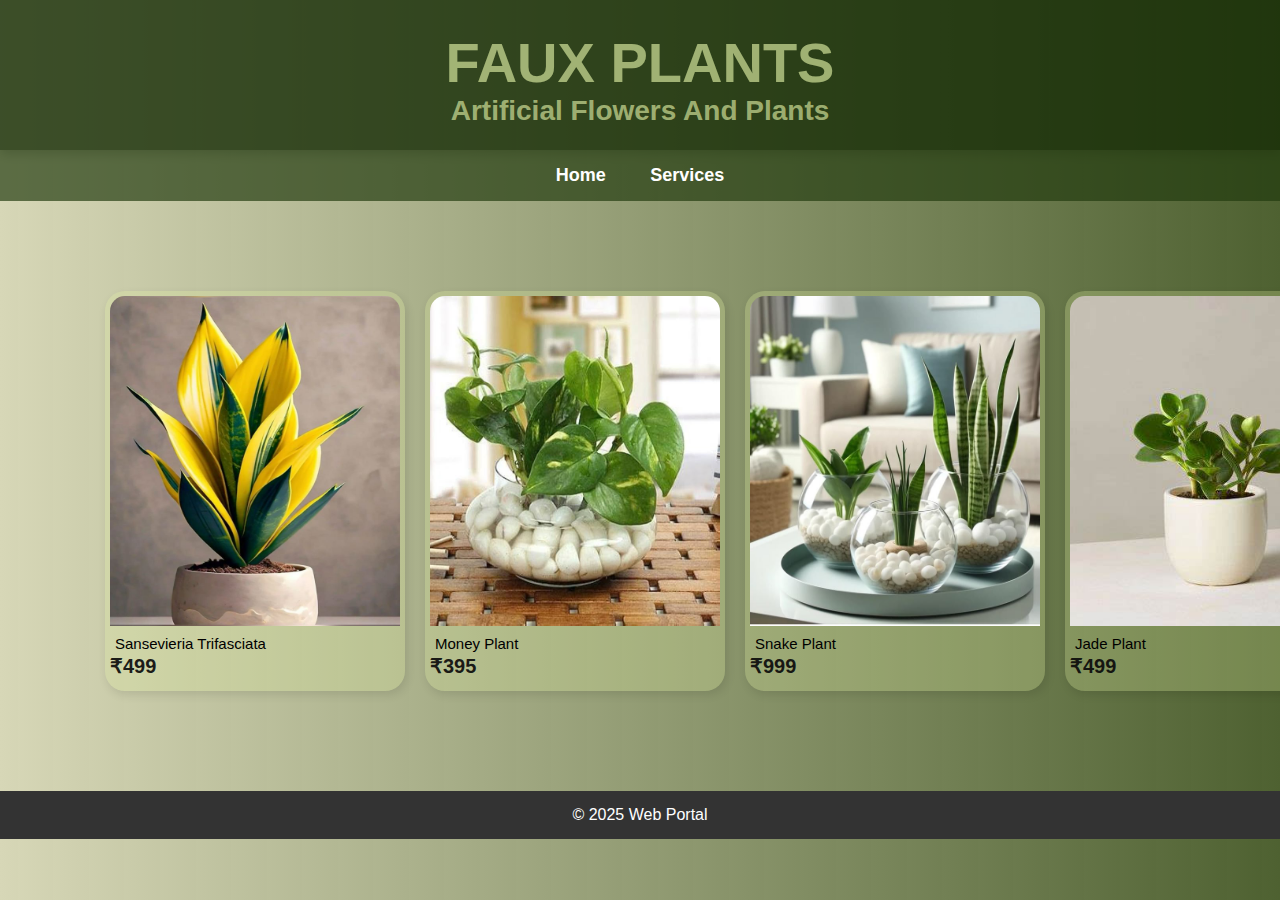
<file: index.html>
<!DOCTYPE html>
<html lang="en">

<head>
  <meta charset="UTF-8">
  <meta name="viewport" content="width=device-width, initial-scale=1.0">
  <title>My Web Portal</title>
  <link rel="stylesheet" href="styles.css">
  <style>

  </style
</head>

<body>
  <header>
    <div class="header_">
      <h1>FAUX PLANTS</h1>
      Artificial Flowers And Plants
    </div>
    <div class="nav">
      <div class="dropdown">
        <div class="dropdown-content">
          <a href="https://www.dunelm.com/">Home</a>
          <a href="./services.html">Services</a>
        </div>
      </div>


    </div>
  </header>
  <div class="container">

    <div class="box">
      <div class="Product_1">
        <img src="./xyz.jpg" alt="">
      </div>
      <a href="https://www.amazon.in/Himalayan-floriculture-nursery-Sansevieria-plant/dp/B09J2944FZ/ref=sr_1_12?adgrpid=1327112139974733&dib=eyJ2IjoiMSJ9.[base64].yrcsqPRARf2ZQwgxigD8rAiZlm6IAAsgFgB9lJDgLb8&dib_tag=se&hvadid=82944767791073&hvbmt=bb&hvdev=c&hvlocphy=155535&hvnetw=o&hvqmt=b&hvtargid=kwd-82945382616895%3Aloc-90&hydadcr=16511_1898672&keywords=snake+plant+live+without+pot&msclkid=f088d395e25f19167aa5b4217d5c8843&qid=1739890438&sr=8-12"
        class="test">Sansevieria Trifasciata</a>
      <div class="price">
        <span>&#8377</span>499
      </div>
    </div>


    <div class="box">
      <div class="Product_2">
        <img src="./money plant.jpg" alt="">
      </div>

      <a href="https://www.amazon.in/Ugaoo-Good-Money-Plant-Variegated/dp/B01IHUE6CW/ref=sr_1_1_sspa?adgrpid=1324913121231707&dib=eyJ2IjoiMSJ9.[base64].GCNI-sYL_oDXxqPR6Ambg7hV8ykRPqgtdCppk8NAWrU&dib_tag=se&hvadid=82807340870896&hvbmt=be&hvdev=c&hvlocphy=155535&hvnetw=o&hvqmt=e&hvtargid=kwd-82807956084091%3Aloc-90&hydadcr=24568_2369326&keywords=for%2Bmoney%2Bplant&msclkid=77c4d023681e1efdf70db797f2ecd474&qid=1739889399&sr=8-1-spons&sp_csd=d2lkZ2V0TmFtZT1zcF9hdGY&th=1"
        class="test">
        Money Plant </a>
      <div class="price">
        <span>&#8377</span>395
      </div>
    </div>


    <div class="box">
      <div class="Product_3">
        <img src="./snake plant.jpg" alt="">
      </div>

      <a href="https://www.amazon.in/SEEDTREES-indoor-Office-Balcony-bedroom/dp/B0CXXXC79H/ref=sr_1_9?adgrpid=1326012630843036&dib=eyJ2IjoiMSJ9.[base64].NE19eKAbFUZZGO-gyneRG4cFVjk_3aE-vVNj97PnPMo&dib_tag=se&hvadid=82876047465829&hvbmt=bp&hvdev=c&hvlocphy=155535&hvnetw=o&hvqmt=p&hvtargid=kwd-82876678662205%3Aloc-90&hydadcr=12670_1940827&keywords=indoor+snake+live+plant&msclkid=4d84cb0a6fa31925d653acbef4713935&qid=1739889621&sr=8-9"
        class="test">
        Snake Plant</a>

      <div class="price">
        <span>&#8377</span>999
      </div>
    </div>


    <div class="box">
      <div class="Product_4">
        <img src="./jade plant.jpeg" alt="">
      </div>

      <a href="https://www.amazon.in/Ugaoo-Good-Luck-Plant-Watering/dp/B07QZXPF9W/ref=sr_1_2_sspa?crid=2EGM34YG9KW1U&dib=eyJ2IjoiMSJ9.[base64].lAy0sxrNnu8TUlBOfKA4ViocDGpG8V4ZhjLQIyvSGgE&dib_tag=se&keywords=indoor%2Bjade%2Bplant&qid=1739889679&sprefix=indoor%2Bjade%2B%2Caps%2C253&sr=8-2-spons&sp_csd=d2lkZ2V0TmFtZT1zcF9hdGY&th=1"
        class="test">
        Jade Plant</a>

      <div class="price">
        <span>&#8377</span>499
      </div>
    </div>



  </div>
  <footer class="footer">&copy; 2025 Web Portal</footer>
</body>

</html>
</file>
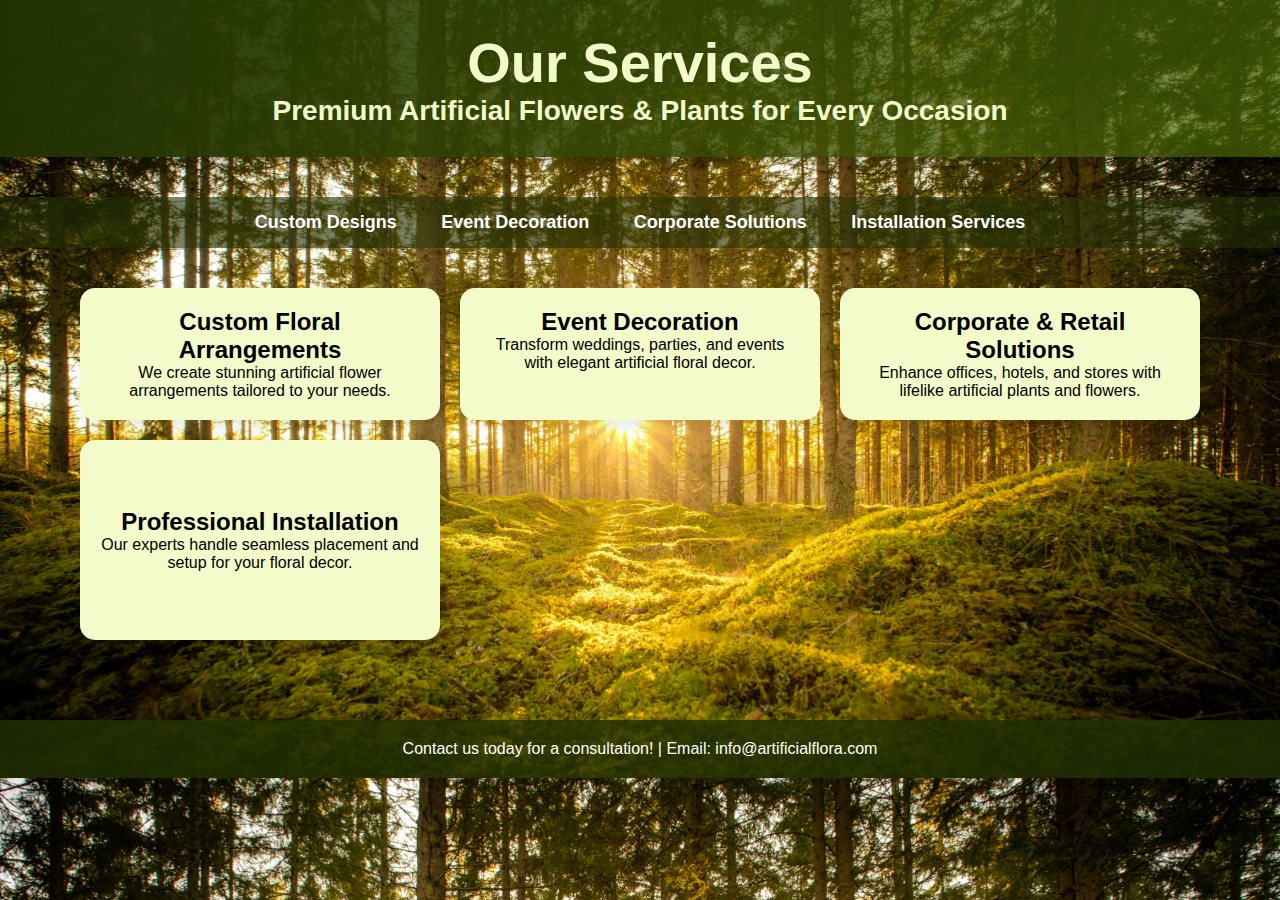
<file: services.html>
<!DOCTYPE html>
<html lang="en">
<head>
    <meta charset="UTF-8">
    <meta name="viewport" content="width=device-width, initial-scale=1.0">
    <title>Our Services - Artificial Flowers & Plants</title>
    <link rel="stylesheet" href="services.css">
    
</head>
<body>
    <header class="header">
        <h1>Our Services</h1>
        <p>Premium Artificial Flowers & Plants for Every Occasion</p>
    </header>
    
    <nav class="nav">
        <a href="#custom-design">Custom Designs</a>
        <a href="#event-decoration">Event Decoration</a>
        <a href="#corporate-solutions">Corporate Solutions</a>
        <a href="#installation">Installation Services</a>
    </nav>
    
    <section class="container">
        <div class="service-box" id="custom-design">
            <h2>Custom Floral Arrangements</h2>
            <p>We create stunning artificial flower arrangements tailored to your needs.</p>
        </div>
        
        <div class="service-box" id="event-decoration">
            <h2>Event Decoration</h2>
            <p>Transform weddings, parties, and events with elegant artificial floral decor.</p>
        </div>
        
        <div class="service-box" id="corporate-solutions">
            <h2>Corporate & Retail Solutions</h2>
            <p>Enhance offices, hotels, and stores with lifelike artificial plants and flowers.</p>
        </div>
        
        <div class="service-box center-box" id="installation">
            <h2>Professional Installation</h2>
            <p>Our experts handle seamless placement and setup for your floral decor.</p>
        </div>
    </section>
    
    <footer class="footer">
        <p>Contact us today for a consultation! | Email: info@artificialflora.com</p>
    </footer>
</body>
</html>
</file>
<file: styles.css>
* {
    margin: 0;
    padding: 0;
    box-sizing: border-box;
    font-family: 'Poppins', sans-serif;
}
body {
   background:linear-gradient(to left ,#31470fdb,#d7d7b7);
}
.header_ {
    height: 100px;
    background: #152c05cc;
    padding: 30px;
    text-align: center;
    color: rgba(233, 248, 172, 0.616);
    font-size: 28px;
    font-weight: bold;
    box-shadow: 0 4px 10px rgba(0, 0, 0, 0.2);
    height: 150px;
}
.nav {
    text-align: center;
    padding: 15px;
    background: #20390dad;
}
.nav a {
    color: white;
    text-decoration: none;
    margin: 0 20px;
    font-size: 18px;
    font-weight: bold;
    transition: 0.3s;
}
.nav a:hover {
    color: #f4d961;
}
.container {
    display: grid;
    grid-template-columns: repeat(4, 1fr);
    gap: 20px;
    padding: 40px;
    max-width: 1200px;
    min-height:500px;
    margin-left: 65px;
    margin-top: 50px;
}
.box {
    color:rgba(10, 10, 10, 0.925);
    height: 400px;
    width:300px;
    padding:5px;
    text-align:start;
    font-size: 20px;
    font-weight: bold;
    border-radius: 20px;
    box-shadow: 2px 4px 10px rgba(0, 0, 0, 0.1);
    transition: transform 0.3s ease-in-out;
    background-color: #e1f0a144;
}
.product1 {
    height: 50%;
    width:100%;
}
a.test{
    height:60px;
    width:100%;
    font-size: 15px;
    font-weight: 100;
    padding-left: 5px;
    color: black;
    text-decoration: none;
}
img{
    height: 330px;
    width: 290px;
    border-top-left-radius: 15px;
    border-top-right-radius: 15px;
    align-items: center;
}

.box:hover { 
    transform: scale(1.05);
    background-size: 100% 100%;
    color:white;
    background-color: rgba(39, 56, 34, 0.703);
}

.footer {
    background: #333;
    color: white;
    text-align: center;
    padding: 15px;
    margin-top: 40px;
}
.product1{
    background-size: 100% 100%;
}
a.test:hover{
    color: rgb(243, 255, 138);
    text-decoration: underline;
}

.menu-icon { 
    display: block; 
    font-size: 24px; 
    cursor: pointer; 
} 
 
#menu-toggle { 
    display: none; 
} 


@media (max-width: 1024px) { /* Tablets */
    .container {
        grid-template-columns: repeat(2, 1fr);
        padding: 20px;
    }
    .box {
        width: 100%;
        display: flex;
        flex-direction: column;
        align-items: center; /* Center content horizontally */
        justify-content: center; /* Center content vertically */
        text-align: center;
    }
    .box img {
        display: block;
        height: 300px; /* Adjust height */
        width: auto; /* Maintain aspect ratio */
        max-width: 100%; /* Prevent overflow */
        margin: 0 auto; /* Ensure centering */
    }

    
}



@media (max-width: 480px) { /* Phones */
    .container {
        grid-template-columns: 1fr; /* One box per row */
        padding: 10px;
        justify-content: center;
        padding-top: 150px;
    }
    .box {
        width: 90%; 
        max-width: 350px; 
        margin:  auto; 
        display: flex;
        flex-direction: column;
        align-items: center; 
        justify-content: center;
        text-align: center;
        margin-right: 100px;
    }
    .box img {
        height: 350px; /* Increased size */
        width: 350px;
        max-width: 100%; /* Prevents overflow */
        object-fit: cover;
    }
    .box a.test {
        font-size: 16px;
        display: block;
        text-align: center;
        width: 100%;
    }
    .price {
        font-size: 18px;
    }
    .header_ {
        font-size: 20px;
        padding: 10px;
        text-align: center;
        height: auto; /* Adjust height dynamically */
        position: fixed; /* Keeps header fixed */
        width: 100%;
        top: 0;
        left: 0;
        z-index: 1000;
        background: #152c05cc; /* Ensures visibility */
    }
    .nav {
        padding: 10px;
        text-align: center;
        background: #20390dad;
        position: fixed; 
        top: 90px;  
        width: 100%;
        z-index: 999;

        overflow: hidden;
        font-family: Arial;
    }

    .nav a {
        font-size: 16px;
        margin: 0 10px;
        display: inline-block;
        padding: 5px;
    }

    .menu-icon { 
        display: block; 
    } 
     
    #menu-toggle:checked + .menu-icon + .nav-links { 
        display: flex; 
    } 

}
</file>
<file: services.css>
* {
    margin: 0;
    padding: 0;
    box-sizing: border-box;
    font-family: 'Poppins', sans-serif;
}
body {
    background-image: url(./bgc_1.jpg);
    background-size: 100% 100%;
    text-align: center;
}
.header {
    background: linear-gradient(to right, #223102, #4e6c07a9);
    padding: 30px;
    color: rgb(244, 251, 203);
    font-size: 28px;
    font-weight: bold;
    box-shadow: 0 4px 10px rgba(0, 0, 0, 0.2);
   
}
.nav {
    background: #2431069c;
    padding: 15px;
    margin-top: 40px;
}
.nav a {
    color: white;
    text-decoration: none;
    margin: 0 20px;
    font-size: 18px;
    font-weight: bold;
    transition: 0.3s;
}
.nav a:hover {
    color: #e7d80d;
    transform: scale(1.1);
}
.container {
    display: grid;
    grid-template-columns: repeat(auto-fit, minmax(300px, 1fr));
    gap: 20px;
    padding: 40px;
    max-width: 1200px;
    margin: auto;
}
.service-box {
    background: rgb(244, 251, 203);
    padding: 20px;
    border-radius: 15px;
    box-shadow: 5px 5px 15px rgba(0, 0, 0, 0.1);
    transition: transform 0.3s ease-in-out, box-shadow 0.3s ease-in-out;
}
.service-box:hover {
    background-color: #171e03;
    transform: scale(1.05);
    box-shadow: 10px 10px 20px rgba(0, 0, 0, 0.2);
    color: white;
}
.center-box {
    display: flex;
    flex-direction: column;
    justify-content: center;
    align-items: center;
    text-align: center;
    height: 200px;
}
.footer {
    background: #223102d2;
    color: white;
    padding: 20px;
    margin-top: 40px;
}
</file>
